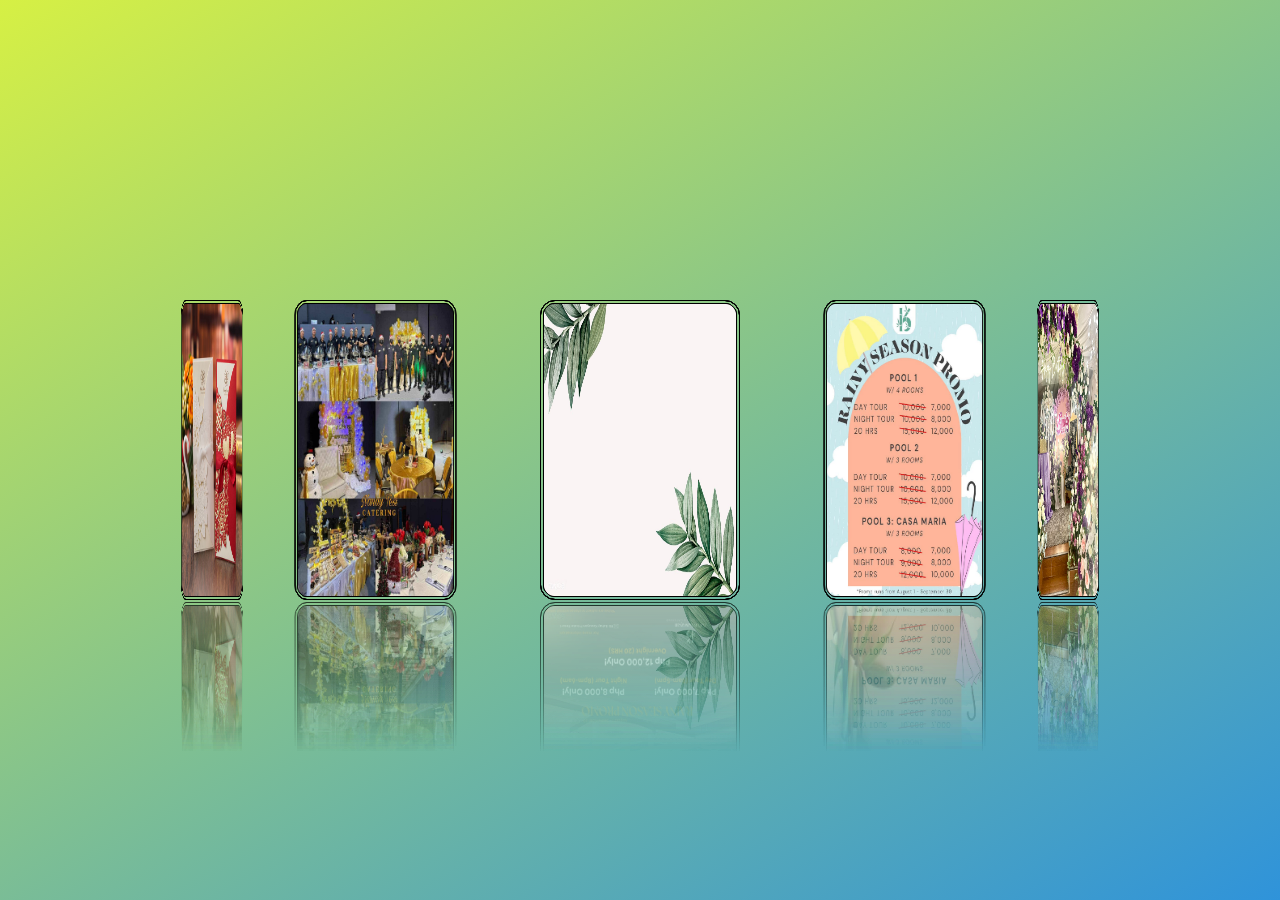
<file: WEBSITE PROJECT/about.html>
<!DOCTYPE html>
<html lang="en">
<head>
    <meta charset="UTF-8">
    <meta name="viewport" content="width=device-width, initial-scale=1.0">
    <title>Document</title>
    <style>
        
*{
    padding: 0;
    margin: 0;
    box-sizing: border-box;
}

body{
    display: flex;
    justify-content: center;
    align-items: center;
    min-height: 100vh;
    background: linear-gradient(150deg,rgb(214, 240, 68), rgb(47, 147, 218));
}

.box {
    position: relative;
    width: 200px;
    height: 300px;
    transform-style: preserve-3d;
    animation: animate 20s linear infinite;

}

.box:hover{
    animation-play-state: paused;
}


@keyframes animate {
    0%{
        transform: perspective(1000px) rotateY(0deg);
    }
    100%{
        transform: perspective(1000px) rotateY(360deg);
    }
}

.box span{
    position: absolute;
    top: 0;
    left: 0;
    width: 100%;
    height: 100%;
    transform-origin: center;
    transform-style: preserve-3d;
    transform: rotateY(calc(var(--i) * 36deg)) translateZ(450px);
    -webkit-box-reflect: below 2px linear-gradient(transparent, transparent, rgba(4, 4, 4, 0.267));
}



.box span img{
    position: absolute;
    top: 0;
    left: 0;
    width: 100%;
    height: 100%;
    transition: 0.5s;
    border-radius: 15px;
    border: 4px double rgb(0, 0, 0);
}

img:hover{
    transform: translateY(-2px);
    
}
    </style>
</head>
<body>
    <div class="box">

        <span style="--i:1"><img src="img/img.3jpg.jpg"></span>
        <span style="--i:2"><img src="img/b1.jpg"></span>
        <span style="--i:3"><img src="img/b2.jpg"></span>
        <span style="--i:4"><img src="img/bambo.jpg"></span>
        <span style="--i:5"><img src="img/img2.jpg"></span>
        <span style="--i:6"><img src="img/resort.jpg"></span>
        <span style="--i:7"><img src="img/ring.jpg"></span>
        <span style="--i:8"><img src="img/invtcard.jpg"></span>
        <span style="--i:9"><img src="img/caatering2.jpg"></span>
        <span style="--i:10"><img src="img/dahon.jpg"></span>
        <span style="--i:1"><img src="img/img.3jpg.jpg"></span>
        <span style="--i:2"><img src="img/b1.jpg"></span>
        <span style="--i:3"><img src="img/b2.jpg"></span>
        <span style="--i:4"><img src="img/bambo.jpg"></span>
        <span style="--i:5"><img src="img/img2.jpg"></span>
        <span style="--i:6"><img src="img/resort.jpg"></span>
        <span style="--i:7"><img src="img/ring.jpg"></span>
        <span style="--i:8"><img src="img/invtcard.jpg"></span>
        <span style="--i:9"><img src="img/caatering2.jpg"></span>
        <span style="--i:10"><img src="img/dahon.jpg"></span>


    


    </div>
</body>
</html>
</file>
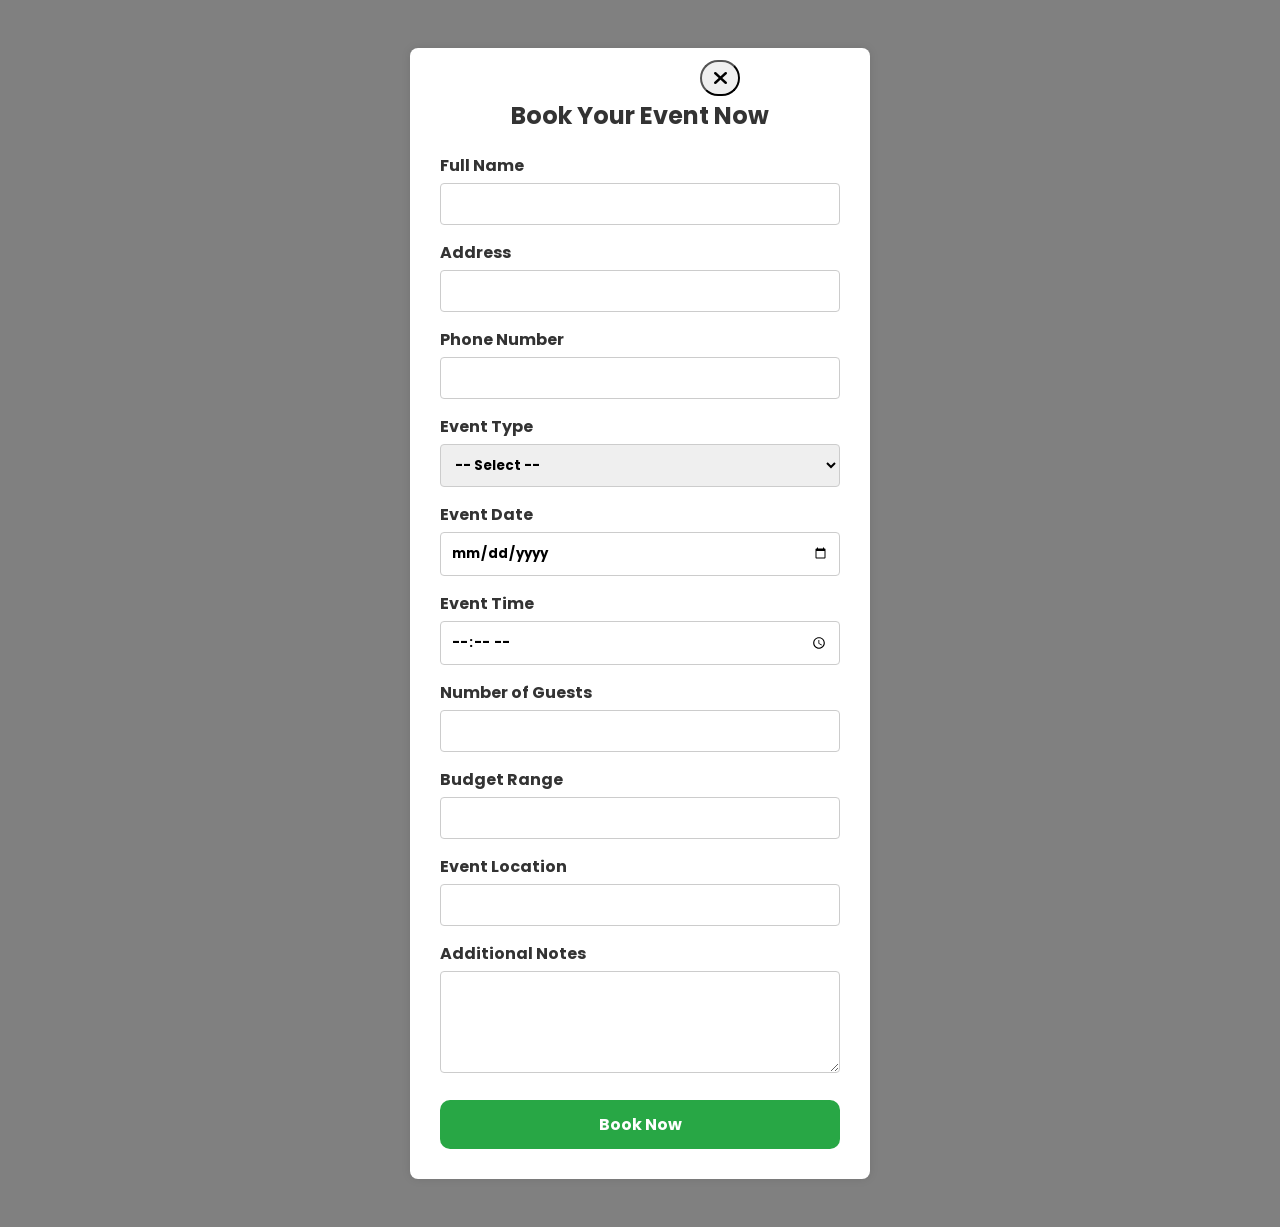
<file: WEBSITE PROJECT/book.html>
<!DOCTYPE html>
<html lang="en">
<head>
<meta charset="UTF-8" />
<meta name="viewport" content="width=device-width, initial-scale=1.0" />
<link rel="stylesheet" href="book.css">
<link rel="stylesheet" href="https://cdnjs.cloudflare.com/ajax/libs/font-awesome/6.7.2/css/all.min.css">
<title>Book Now - Event Management</title>

</head>
<body>

    <div class="form-container">
        <form action="QuestionsBook.html">
        <button class="btn"><i class="fa-solid fa-xmark"></i></button>
    </form>
                <h2>Book Your Event Now</h2>

            <label for="name">Full Name</label>
            <input type="text" id="name" name="name" required>

            <label for="email">Address</label>
            <input type="email" id="email" name="email" required>

            <label for="phone">Phone Number</label>
            <input type="tel" id="phone" name="phone" required>

            <label for="eventType">Event Type</label>
            <select id="eventType" name="eventType" required>
        <option value="">-- Select --</option>
        <option value="wedding">Wedding</option>
        <option value="corporate">Corporate Event</option>
        <option value="birthday">Birthday Party</option>
        <option value="concert">Catering</option>
        <option value="other">Other</option>
        </select>

        <label for="date">Event Date</label>
        <input type="date" id="date" name="date" required>

        <label for="time">Event Time</label>
        <input type="time" id="time" name="time" required>

        <label for="guests">Number of Guests</label>
        <input type="number" id="guests" name="guests" min="1" required>

        <label for="range">Budget Range</label>
        <input type="nunber" id="budget range" name="budget range" required>

        <label for="location">Event Location</label>
        <input type="text" id="location" name="location" required>

        <label for="notes">Additional Notes</label>
        <textarea id="notes" name="notes" rows="4"></textarea>
        <form action="Message.html">
        <button type="submit" class="submit-btn" id="">Book Now</button>
    </form>
</div>
</body>
</html>
</file>
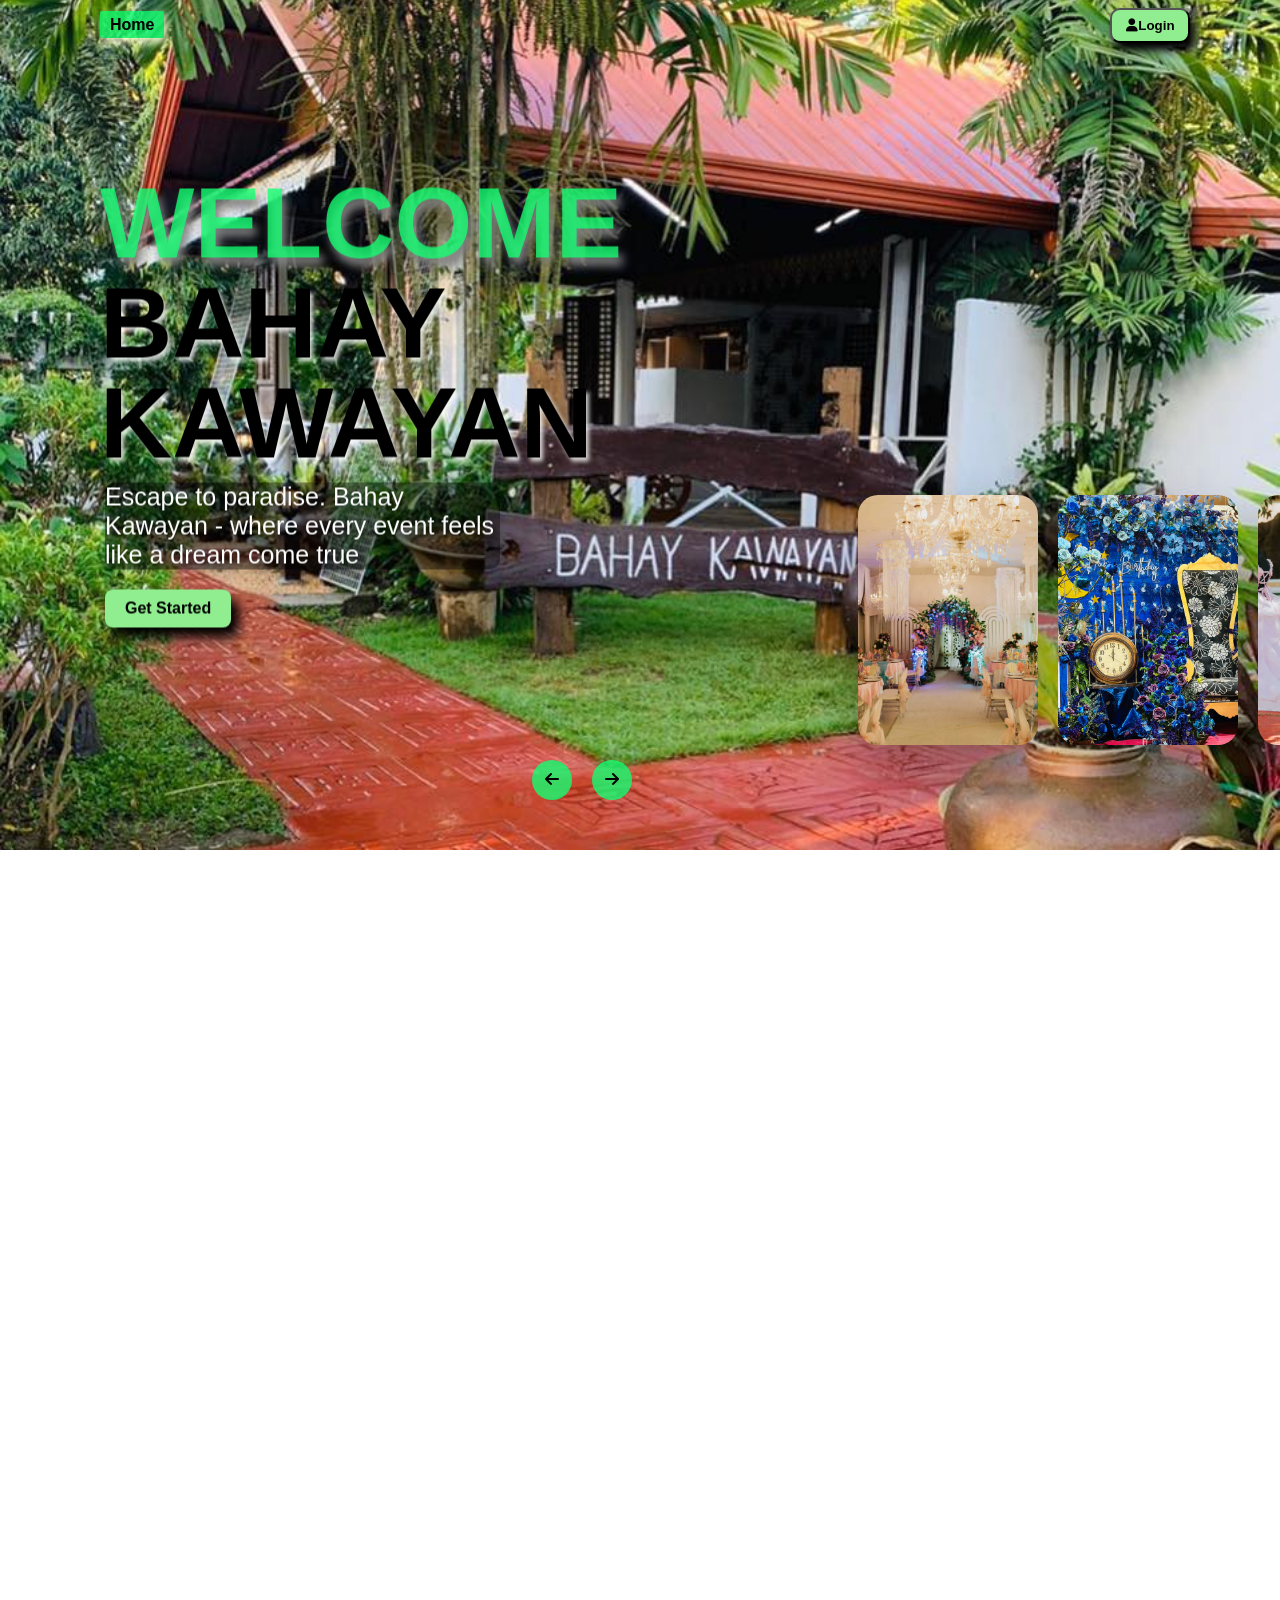
<file: WEBSITE PROJECT/home.html>
<!DOCTYPE html>
<html lang="en">
<head>
    <meta charset="UTF-8">
    <meta name="viewport" content="width=device-width, initial-scale=1.0">
    <title>Event Management Website</title>
    <link rel="stylesheet" href="https://cdnjs.cloudflare.com/ajax/libs/font-awesome/6.7.2/css/all.min.css" integrity="sha512-Evv84Mr4kqVGRNSgIGL/F/aIDqQb7xQ2vcrdIwxfjThSH8CSR7PBEakCr51Ck+w+/U6swU2Im1vVX0SVk9ABhg==" crossorigin="anonymous" referrerpolicy="no-referrer" />
    <link rel="stylesheet" href="home.css">
</head>
<body>  
    <header>
        <nav>
            <a href="" class="active">Home</a>
        </nav>
        <form action="Login.html"><button class="login"><i class="fa-solid fa-user"></i>Login</button></form>
    </header>
    <div class="carousel">
        <div class="list">
            <div class="item" style="background-image: url(img/Screenshot\ 2025-03-05\ 174347.png);">
                <div class="content">
                    <div class="title">FACEBOOK</div>
                    <div class="name">PAGE</div>
                    <div class="des">Bahay Kawayan Facebook Page</div>
                    <div class="btn">
                        <form action="Login.html">
                        <button>Get Started</button>
                    </form>
                    
                    </div>
                </div>
            </div>
            <div class="item" style="background-image: url(img/bhy.jpg);">
                
                <div class="content">
                    <div class="title">WELCOME</div>
                    <div class="name">BAHAY KAWAYAN</div>
                    <div class="des">Escape to paradise. Bahay Kawayan - where every event feels like a dream come true</div>
                    <div class="btn">
                        <form action="Login.html">
                        <button>Get Started</button>
                    </form>
                    </div>
                </div>
            </div>
            <div class="item" style="background-image: url(img/debut3.jpg);">
                <div class="content">
                    <div class="title">DEBUT</div>
                    <div class="name">EVENT</div>
                    <div class="des"> A sophisticated debut event celebrating a new chapter, filled with heartfelt moments and unforgettable memories.</div>
                    <div class="btn">
                        <form action="Login.html">
                        <button>Get Started</button>
                    </form>
                    </div>
                </div>
            </div>
            <div class="item" style="background-image: url(img/bday2.jpg);">
                
                <div class="content">
                    <div class="title">DEBUT</div>
                    <div class="name">EVENT</div>
                    <div class="des">A dazzling debut party to mark a special milestone, combining elegance, fun, and excitement.</div>
                    <div class="btn">
                        <form action="Login.html">
                        <button>Get Started</button>
                    </form>
                    </div>
                </div>
            </div>
            <div class="item" style="background-image: url(img/debut2.jpg);">
                
                <div class="content">
                    <div class="title">DEBUT</div>
                    <div class="name">EVENT</div>
                    <div class="des">A joyful debut event highlighting grace and beauty, offering guests a night to remember.</div>
                    <div class="btn">
                        <form action="Login.html">
                        <button>Get Started</button>
                    </form>
                    </div>
                </div>
            </div>
            <div class="item" style="background-image: url(img/wedding\,jpg.jpg);">
                
                <div class="content">
                    <div class="title">WEDDING</div>
                    <div class="name">EVENT</div>
                    <div class="des"> A beautiful wedding celebration, bringing together family and friends to honor the couple’s love and new beginning.</div>
                    <div class="btn">
                        <form action="Login.html">
                        <button>Get Started</button>
                    </form>
                    </div>
                </div>
            </div>
            <div class="item" style="background-image: url(img/w2\,jpg.jpg);">
                
                <div class="content">
                    <div class="title">WEDDING</div>
                    <div class="name">EVENT</div>
                    <div class="des">A heartfelt wedding ceremony, filled with love, joy, and unforgettable moments as two hearts become one.</div>
                    <div class="btn">
                        <form action="Login.html">
                        <button>Get Started</button>
                    </form>
                    </div>
                </div>
            </div>
            <div class="item" style="background-image: url(img/bday3.jpg);">
                
                <div class="content">
                    <div class="title">WEDDING</div>
                    <div class="name">EVENT</div>
                    <div class="des">A sophisticated wedding event, where timeless traditions meet modern elegance, creating a magical day for all.</div>
                    <div class="btn">
                        <form action="Login.html">
                        <button>Get Started</button>
                    </form>
                    </div>
                </div>
            </div>
            <div class="item" style="background-image: url(img/house.jpg);">
                
                <div class="content">
                    <div class="title">STAYCATION</div>
                    <div class="name">OUTSIDE</div>
                    <div class="des">A peaceful staycation getaway surrounded by nature, offering the perfect blend of relaxation and adventure.</div>
                    <div class="btn">
                        <form action="Login.html">
                        <button>Get Started</button>
                    </form>
                    </div>
                </div>
            </div>
            <div class="item" style="background-image: url(img/room.jpg);">
                <div class="content">
                    <div class="title">ROOM</div>
                    <div class="name">INSIDE</div>
                    <div class="des">A stylish and comfortable room designed for ultimate relaxation, with modern amenities and a serene atmosphere.</div>
                    <div class="btn">
                        <form action="Login.html">
                        <button>Get Started</button>
                    </form>
                    </div>
                </div>
            </div>
            <div class="item" style="background-image: url(img/pool1.jpg);">
                <div class="content">
                    <div class="title">POOL</div>
                    <div class="name">DESIGN</div>
                    <div class="des">A sparkling pool surrounded by lush greenery, ideal for a refreshing dip or relaxing poolside.</div>
                    <div class="btn">
                        <form action="Login.html">
                        <button>Get Started</button>
                    </form>
                    </div>
                    
                </div>
            </div>
            <div class="item" style="background-image: url(img/pool3.jpg);">
                <div class="content">
                    <div class="title">POOL</div>
                    <div class="name">DESIGN</div>
                    <div class="des">An inviting pool that offers a serene escape, perfect for swimming or lounging in the sun.
                    </div>
                    <div class="btn">
                        <form action="Login.html">
                        <button>Get Started</button>
                    </form>
                    </div>
                    
                </div>
            </div>
        </div>
        <div class="arrows">
            <div class="left"><button class="prev"><i class="fa-solid fa-arrow-left"></i></button></div> 
            <div class="right"><button class="next"><i class="fa-solid fa-arrow-right"></i></button></div>
        </div>
        <div class="timeRunning"></div>
    </div>
</div>
    </div>
    
    <script src="home.js"></script> 
</body>
</html>
</file>
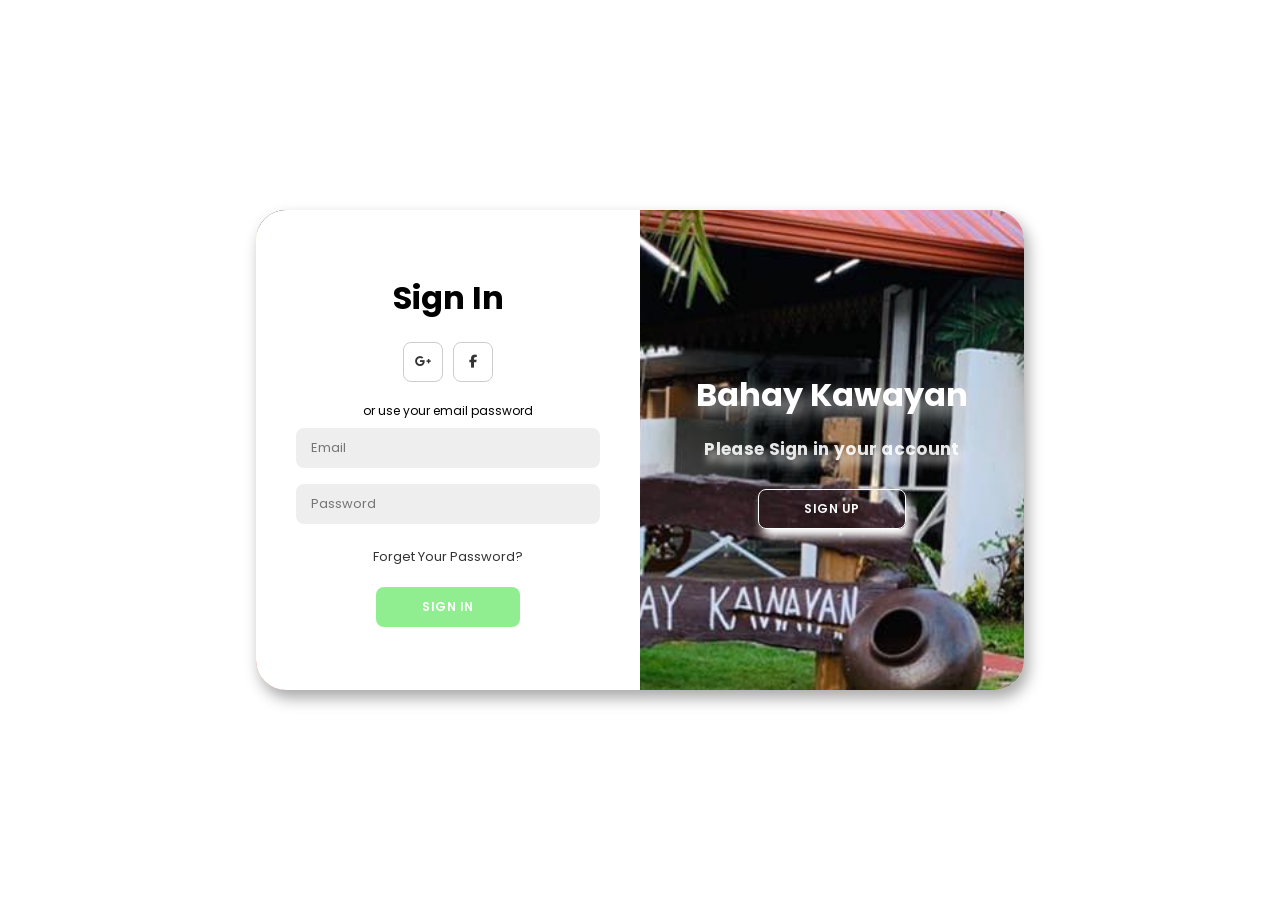
<file: WEBSITE PROJECT/Login.html>
<!DOCTYPE html>
<html lang="en">

<head>
    <meta charset="UTF-8">
    <meta name="viewport" content="width=device-width, initial-scale=1.0">
    <link rel="stylesheet" href="https://cdnjs.cloudflare.com/ajax/libs/font-awesome/6.4.2/css/all.min.css">
    <link rel="stylesheet" href="Login.css">
    <title></title>
</head>

<body>
    <div class="container" id="container">
        <div class="form-container sign-up">
            <form>
                <h1>Create Account</h1>
                <div class="social-icons">
                    <a href="#" class="icon"><i class="fa-brands fa-google-plus-g"></i></a>
                    <a href="#" class="icon"><i class="fa-brands fa-facebook-f"></i></a>    
                </div>
                <span>or use your email for registeration</span>
                <i class="fa-solid fa-user"></i><input type="text" placeholder="Name" required>
                <i class="fa-solid fa-envelope"></i><input type="email" placeholder="Email" required>
                <i class="fa-solid fa-lock"></i><input type="password" placeholder="Password" required>
                <button> <a href="Event.html"></a>Sign Up</button>
            </form>
        </div>
        <div class="form-container sign-in">
            <form action="Event.html">
                <h1>Sign In</h1>
                <div class="social-icons">
                    <a href="#" class="icon"><i class="fa-brands fa-google-plus-g"></i></a>
                    <a href="#" class="icon"><i class="fa-brands fa-facebook-f"></i></a>
                </div>
                <span>or use your email password</span>
                <input type="email" placeholder="Email" required>
                <input type="password" placeholder="Password" required>
                <a href="#">Forget Your Password?</a> 
                <button>Sign In</button>
            </form>
        </div>
        <div class="toggle-container">
            <div class="toggle">
                <div class="toggle-panel toggle-left">
                    <h1>Bahay Kawayan</h1>
                    <p>Enter your personal details to use all of site features</p>
                    <button class="hidden" id="login">Sign In</button>
                </div>
                <div class="toggle-panel toggle-right">
                    <h1>Bahay Kawayan</h1>
                    <p>Please Sign in your account</p>
                    <button class="hidden" id="register">Sign Up</button>
                </div>
            </div>
        </div>
    </div>
    <script src="script.js"></script>
</body>

</html>
</file>
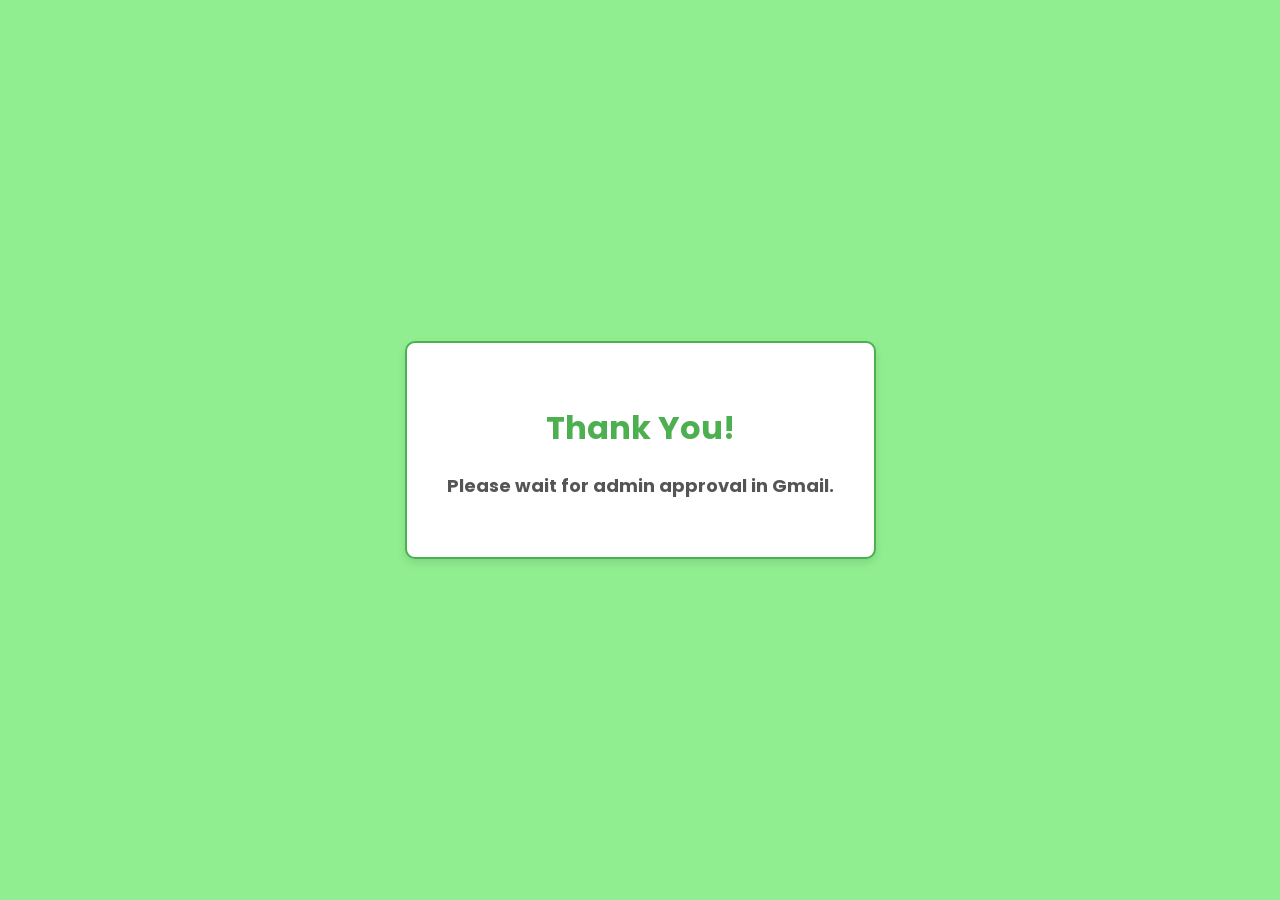
<file: WEBSITE PROJECT/Message.html>
<!DOCTYPE html>
<html lang="en">
<head>
  <meta charset="UTF-8">
  <title>Thank You</title>
  <style>
    @import url('https://fonts.googleapis.com/css2?family=Poppins:ital,wght@0,100;0,200;0,300;0,400;0,500;0,600;0,700;0,800;0,900;1,100;1,200;1,300;1,400;1,500;1,600;1,700;1,800;1,900&family=Roboto:ital,wght@0,100..900;1,100..900&display=swap'); 
    *{
    font-family: "Poppins", sans-serif;
    font-weight: bold;
    font-style: normal;
    color: black;
    

}
    body {
      font-family: Arial, sans-serif;
      background-color: lightgreen;
      margin: 0;
      padding: 0;
      display: flex;
      justify-content: center;
      align-items: center;
      height: 100vh;
    }

    .thank-you-container {
      background-color: #ffffff;
      border: 2px solid #4CAF50;
      border-radius: 10px;
      padding: 40px;
      text-align: center;
      box-shadow: 0 4px 8px rgba(0, 0, 0, 0.1);
    }

    .thank-you-container h1 {
      color: #4CAF50;
      margin-bottom: 20px;
      
    }

    .thank-you-container p {
      color: #555555;
      font-size: 18px;
    }
  </style>
</head>
<body>
  <div class="thank-you-container">
    <h1>Thank You!</h1>
    <p>Please wait for admin approval in Gmail.</p>
  </div>
</body>
</html>
</file>
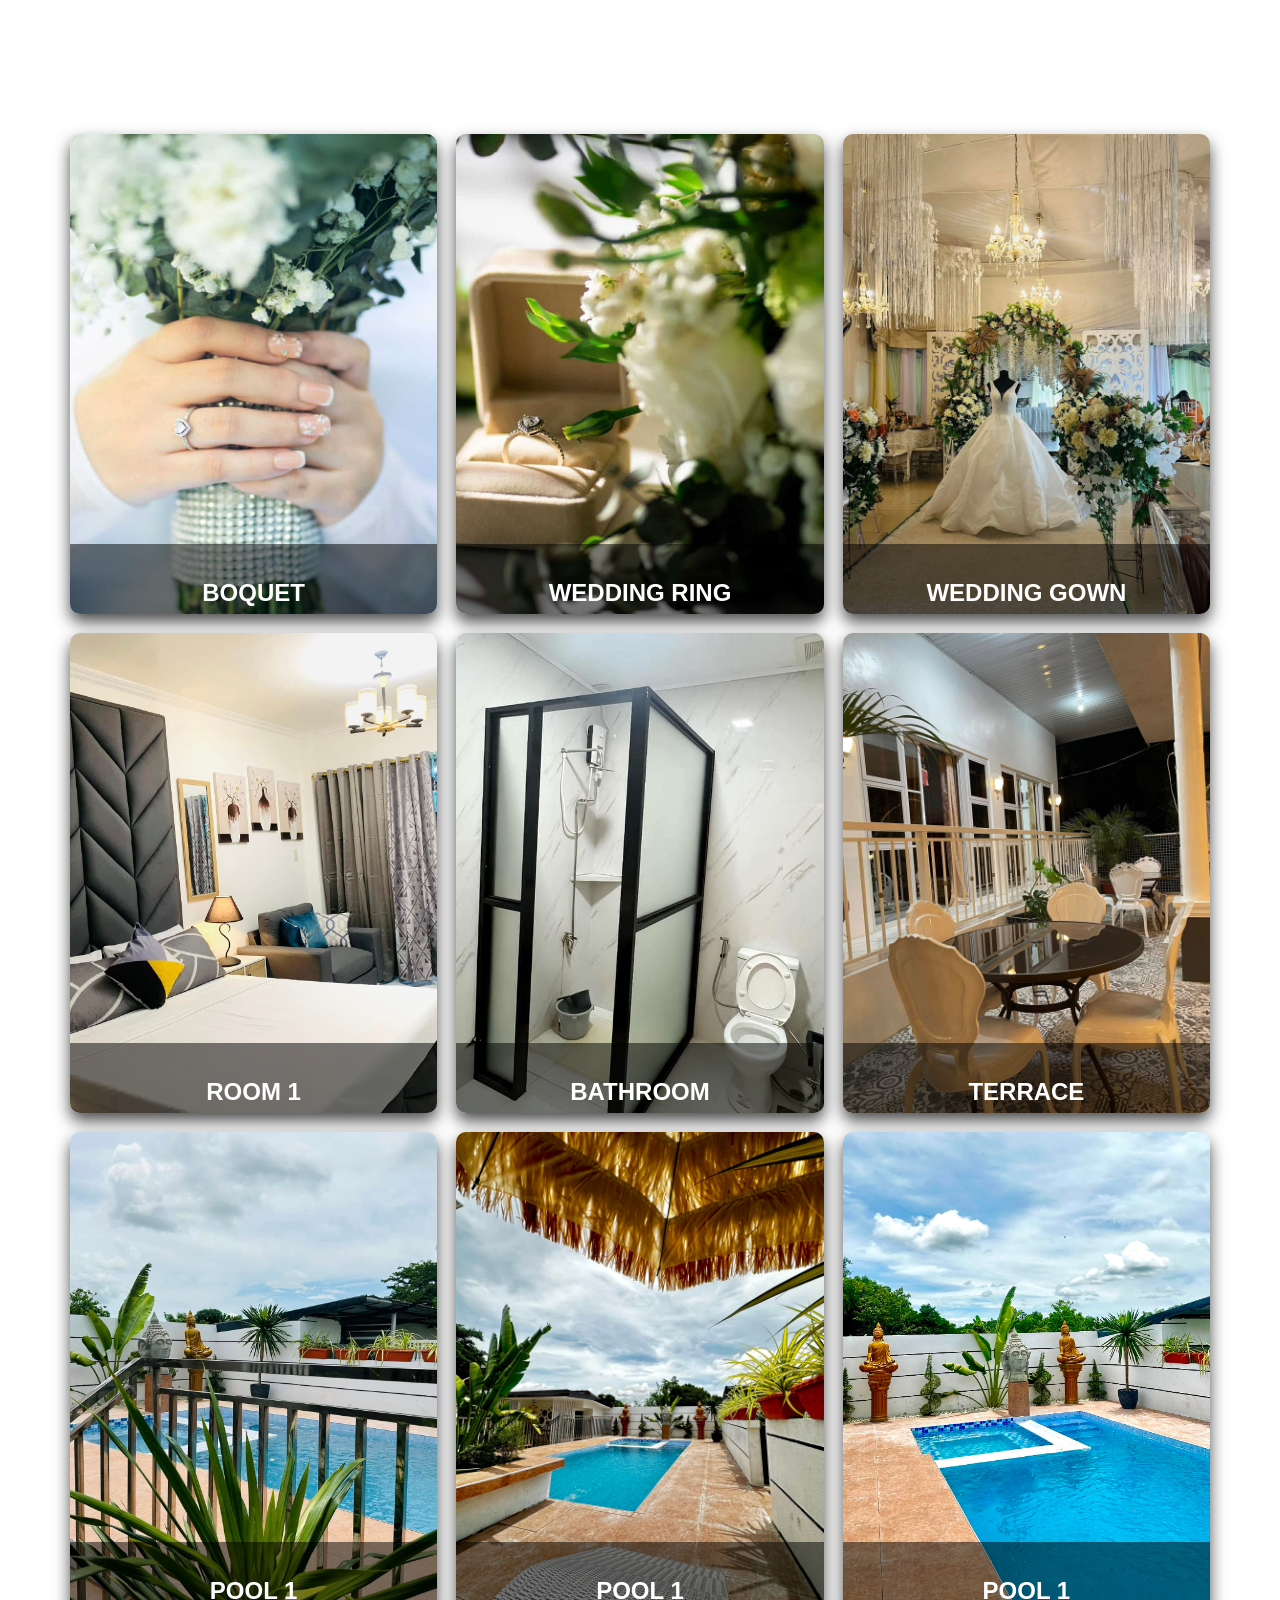
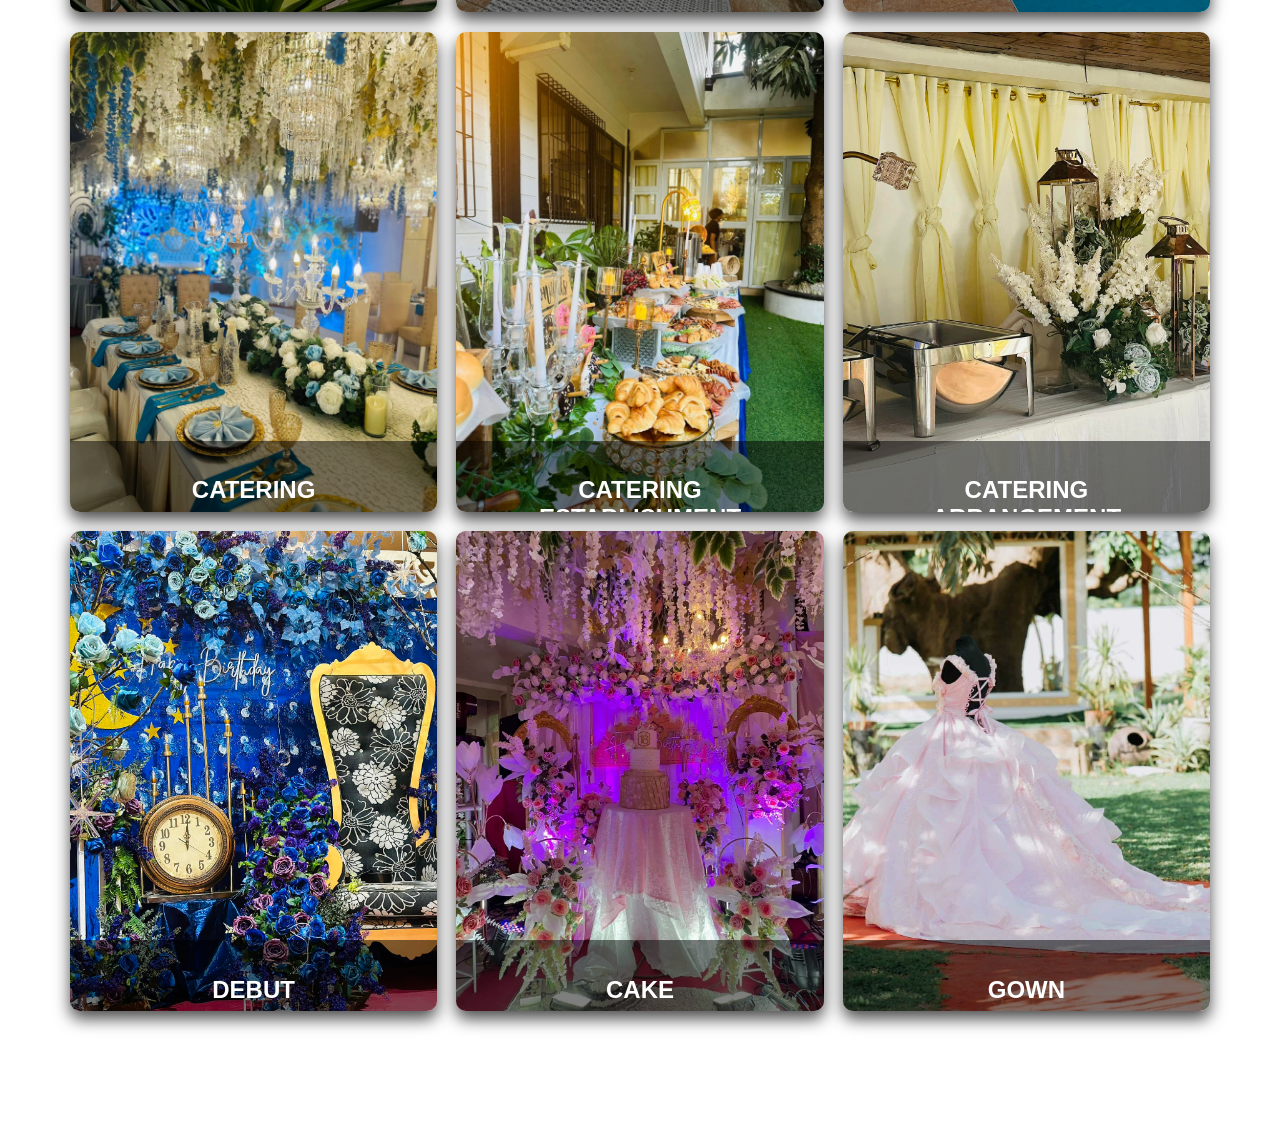
<file: WEBSITE PROJECT/offers.html>
<!DOCTYPE html>
<html lang="en">
<head>
    <meta charset="UTF-8">
    <meta name="viewport" content="width=device-width, initial-scale=1.0">
    <link rel="stylesheet" href="https://cdnjs.cloudflare.com/ajax/libs/font-awesome/6.7.2/css/all.min.css" integrity="sha512-Evv84Mr4kqVGRNSgIGL/F/aIDqQb7xQ2vcrdIwxfjThSH8CSR7PBEakCr51Ck+w+/U6swU2Im1vVX0SVk9ABhg==" crossorigin="anonymous" referrerpolicy="no-referrer" />
    <link rel="stylesheet" href="offers.css">
    <title>Offers</title>
</head>
<body>
    <section class="offer" id="offer">
    <div class="container">
        <div class="card-grid">
            <div class="card">
                <div class="img-box">
                    <img src="img/wedding1.jpg" alt="">
                </div>
                <div class="card-content">
                <h2 class="card-header">BOQUET</h2>
                <p class="card-text">The calla lilies represent beauty, the white roses express pure love</p>
            </div>
            </div>
            <div class="card">
                <div class="img-box">
                    <img src="img/ring.jpg" alt="">
                </div>
                <div class="card-content">
                <h2 class="card-header">WEDDING RING</h2>
                <p class="card-text"> that symbolizes a couple's commitment to each other.</p>
            </div>
            </div>
            <div class="card">
                <div class="img-box">
                    <img src="img/offersgown.jpeg" alt="">
                </div>
                <div class="card-content">
                <h2 class="card-header">WEDDING GOWN</h2>
                <p class="card-text">The style of a wedding gown can depend on the bride's body type, the wedding's culture and religion, and the bride's personal taste</p>
            </div>
            </div>
            
            <h1 class="head">
                
            </h1>
            <div class="card">
                <div class="img-box">
                    <img src="img/room1.jpg" alt="">
                </div>
                <div class="card-content">
                <h2 class="card-header">ROOM 1</h2>
                <p class="card-text"> A private space where people can relax and unwind</p>
            </div>
            </div>
            <div class="card">
                <div class="img-box">
                    <img src="img/cr1.jpg" alt="">
                </div>
                <div class="card-content">
                <h2 class="card-header">BATHROOM</h2>
                <p class="card-text"> room typically equipped for personal hygiene, containing fixtures like a sink, toilet, and either a bathtub or shower, often used as a space for washing, toileting, or bathing</p>
            </div>
            </div>
            <div class="card">
                <div class="img-box">
                    <img src="img/outsideroom.jpg" alt="">
                </div>
                <div class="card-content">
                <h2 class="card-header">TERRACE</h2>
                <p class="card-text">outdoor space that is situated on the roof of a building</p>
            </div>
            </div>
            <div class="card">
                <div class="img-box">
                    <img src="img/pool3.jpg" alt="">
                </div>
                <div class="card-content">
                <h2 class="card-header">POOL 1</h2>
                <p class="card-text">Offering a place to unwind and enjoy the wate</p>
            </div>
            </div>
            <div class="card">
                <div class="img-box">
                    <img src="img/pool1.jpg" alt="">
                </div>
                <div class="card-content">
                <h2 class="card-header">POOL 1</h2>
                <p class="card-text">Pools designed for relaxation and spa experiences</p>
            </div>
            </div>
            <div class="card">
                <div class="img-box">
                    <img src="img/pool2.jpg" alt="">
                </div>
                <div class="card-content">
                <h2 class="card-header">POOL 1</h2>
                <p class="card-text">Public pools available for community use</p>
            </div>
            </div>
            <div class="card">
                <div class="img-box">
                    <img src="img/cater1.jpg" alt="">
                </div>
                <div class="card-content">
                <h2 class="card-header">CATERING</h2>
                <p class="card-text">the process or business of preparing food and providing food services for clients</p>
            </div>
            </div>
            <div class="card">
                <div class="img-box">
                    <img src="img/cater2.jpg" alt="">
                </div>
                <div class="card-content">
                <h2 class="card-header">CATERING ESTABLISHMENT </h2>
                <p class="card-text">places that prepare food for consumption by clients, and can include events, and other venues. </p>
            </div>
            </div>
            <div class="card">
                <div class="img-box">
                    <img src="img/cater3.jpg" alt="">
                </div>
                <div class="card-content">
                <h2 class="card-header">CATERING ARRANGEMENT</h2>
                <p class="card-text">food and beverage services to a diverse clientele in functions such as weddings, corporate events, and more.</p>
            </div>
            </div>
            <div class="card">
                <div class="img-box">
                    <img src="img/bday2.jpg" alt="">
                </div>
                <div class="card-content">
                <h2 class="card-header">DEBUT</h2>
                <p class="card-text">for a young woman's who want celebrate 18th birthday celebration can include dresses, themes, and dances</p>
            </div>
            </div>
            <div class="card">
                <div class="img-box">
                    <img src="img/cake.jpg" alt="">
                </div>
                <div class="card-content">
                <h2 class="card-header">CAKE</h2>
                <p class="card-text">The cake is a triumph of sugar and flour, towering with buttercream and strawberries to bring it that celebratory colour and freshness</p>
            </div>
            </div><div class="card">
                <div class="img-box">
                    <img src="img/dressdebut.jpg" alt="">
                </div>
                <div class="card-content">
                <h2 class="card-header">GOWN</h2>
                <p class="card-text">a classic look of a form fitted corset bodice with a full skirt consisting of layers and layers of tulle.</p>
            </div>
            </div>
        </div>
    </div>
</div>



</body>
</html>
</file>
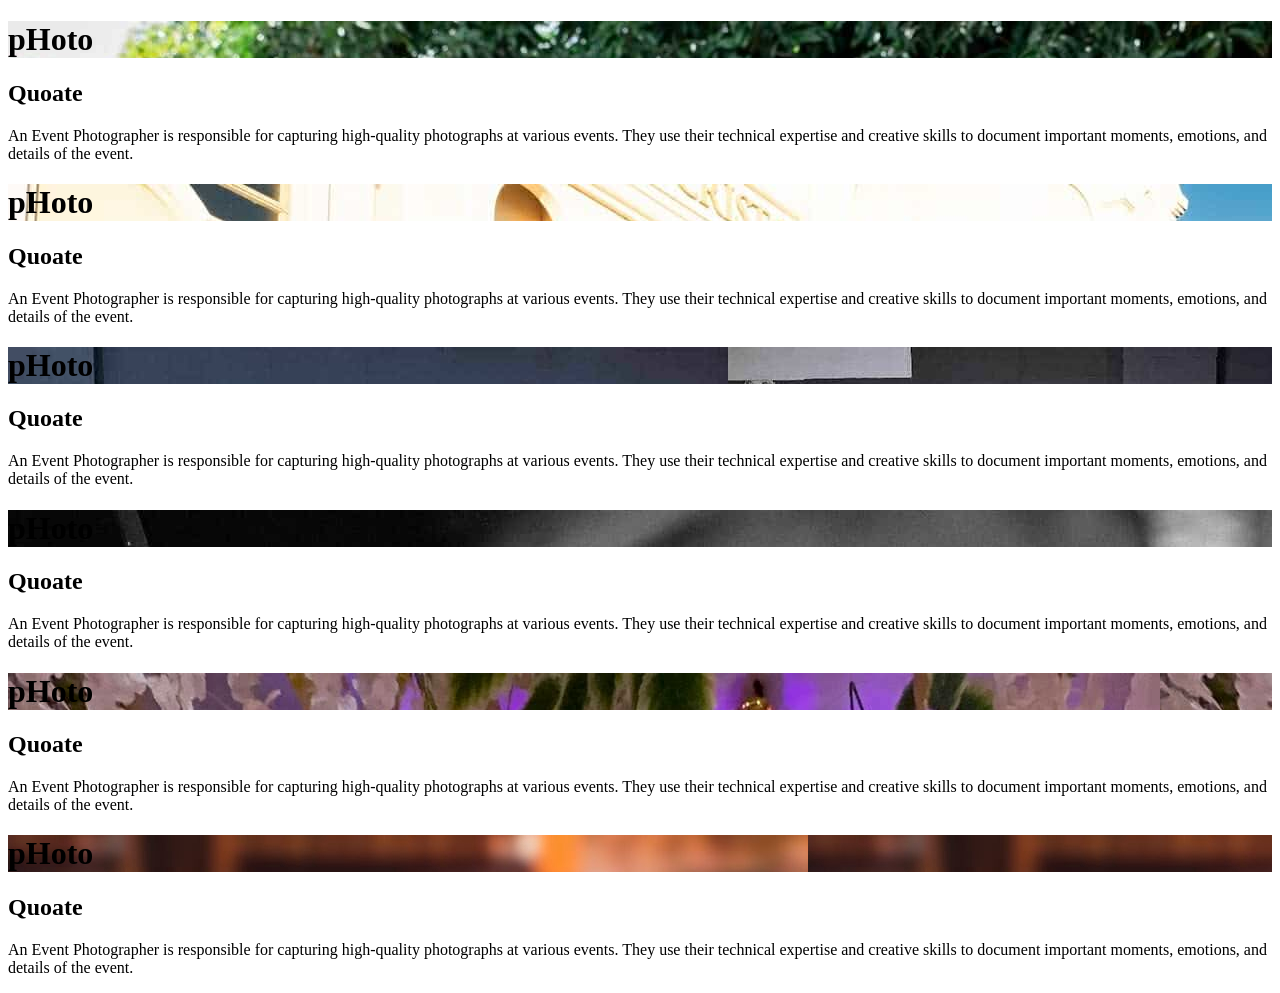
<file: WEBSITE PROJECT/Projectdef.html>
<!DOCTYPE html>
<html lang="en">
<head>
    <meta charset="UTF-8">
    <meta name="viewport" content="width=device-width, initial-scale=1.0">
    <title>Document</title>
</head>
<body>
    <div class="flip">
        <div class="front" style="background-image: url(img/photo.jpg);">
            <h1 class="text-shadow">pHoto</h1>
        </div>
        <div class="back">
            <h2>Quoate</h2>
            <p>An Event Photographer is responsible for capturing high-quality photographs at various 
                events. They use their technical expertise and  creative skills to document important 
                moments, emotions, and details of the event.</p>
        </div>
    </div>
    <div class="flip">
        <div class="front" style="background-image: url(img/wdoffer1.jpg);">
            <h1 class="text-shadow">pHoto</h1>
        </div>
        <div class="back">
            <h2>Quoate</h2>
            <p>An Event Photographer is responsible for capturing high-quality photographs at various 
                events. They use their technical expertise and  creative skills to document important 
                moments, emotions, and details of the event.</p>
        </div>
    </div>
    <div class="flip">
        <div class="front" style="background-image: url(img/caatering2.jpg);">
            <h1 class="text-shadow">pHoto</h1>
        </div>
        <div class="back">
            <h2>Quoate</h2>
            <p>An Event Photographer is responsible for capturing high-quality photographs at various 
                events. They use their technical expertise and  creative skills to document important 
                moments, emotions, and details of the event.</p>
        </div>
    </div>
    <div class="flip">
        <div class="front" style="background-image: url(img/coor.jpg);">
            <h1 class="text-shadow">pHoto</h1>
        </div>
        <div class="back">
            <h2>Quoate</h2>
            <p>An Event Photographer is responsible for capturing high-quality photographs at various 
                events. They use their technical expertise and  creative skills to document important 
                moments, emotions, and details of the event.</p>
        </div>
    </div>
    <div class="flip">
        <div class="front" style="background-image: url(img/cake.jpg);">
            <h1 class="text-shadow">pHoto</h1>
        </div>
        <div class="back">
            <h2>Quoate</h2>
            <p>An Event Photographer is responsible for capturing high-quality photographs at various 
                events. They use their technical expertise and  creative skills to document important 
                moments, emotions, and details of the event.</p>
        </div>
    </div>
    <div class="flip">
        <div class="front" style="background-image: url(img/invtcard.jpg);">
            <h1 class="text-shadow">pHoto</h1>
        </div>
        <div class="back">
            <h2>Quoate</h2>
            <p>An Event Photographer is responsible for capturing high-quality photographs at various 
                events. They use their technical expertise and  creative skills to document important 
                moments, emotions, and details of the event.</p>
        </div>
    </div>
    
</body>
</html>
</file>
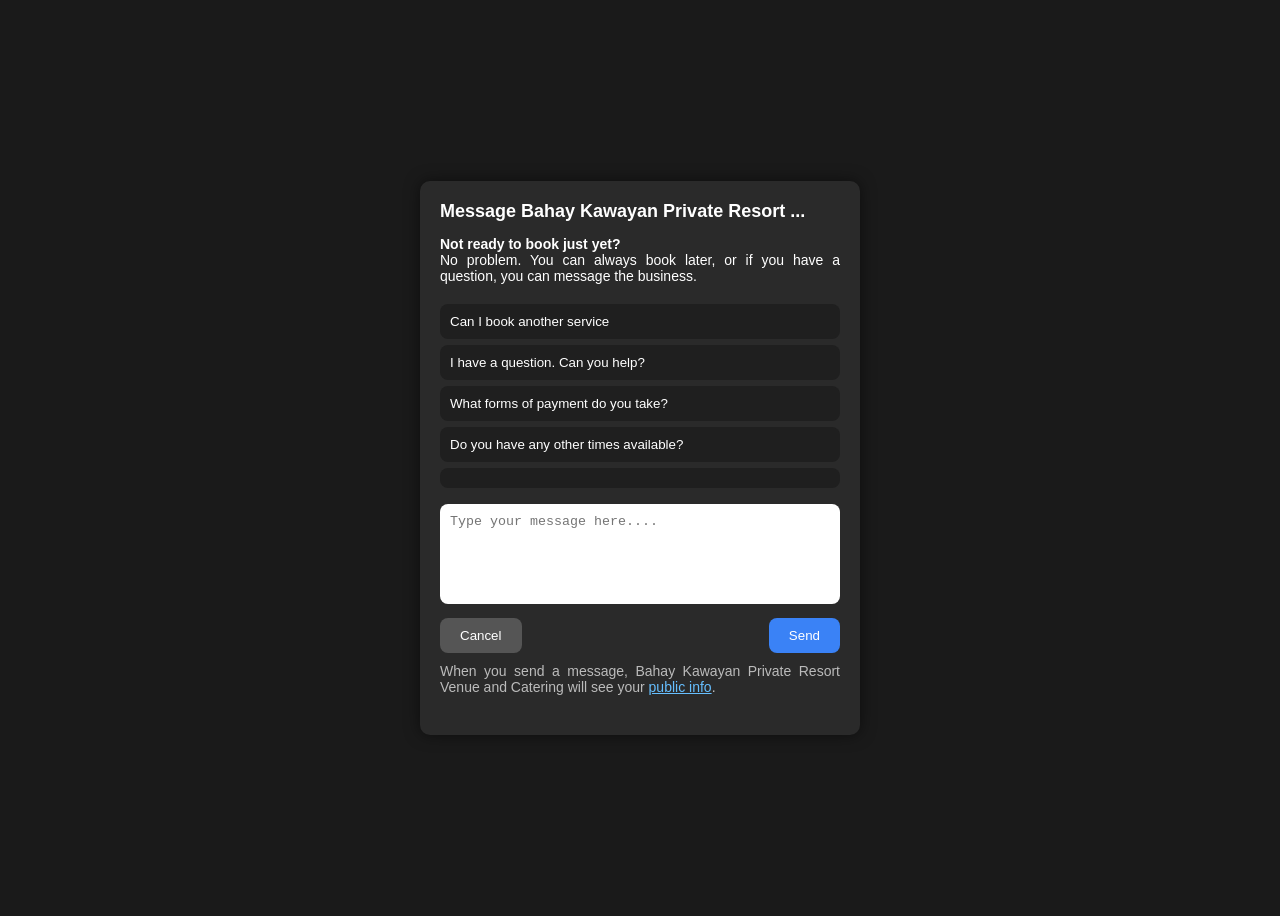
<file: WEBSITE PROJECT/QuestionsBook.html>
<!DOCTYPE html>
<html lang="en">
<head>
<meta charset="UTF-8" />
<meta name="viewport" content="width=device-width, initial-scale=1.0"/>
<title>Message Bahay Kawayan</title>
<style>
    body {
    font-family: Arial, sans-serif;
    background-color: #1a1a1a;
    color: #fff;
    display: flex;
    justify-content: center;
    align-items: center;
    height: 100vh;
    }

    .chat-box {
    background-color: #2a2a2a;
    padding: 20px;
    border-radius: 10px;
    width: 400px;
    box-shadow: 0 0 15px rgba(0,0,0,0.5);
    }

    .chat-box h2 {
    margin: 0;
    font-size: 18px;
    }

    .chat-box p {
    font-size: 14px;
    margin-bottom: 20px;
    text-align: justify;
    }

    .chat-option {
    display: block;
    width: 100%;
    background-color: #1f1f1f;
    color: #fff;
    border: none;
    border-radius: 8px;
    padding: 10px;
    margin: 6px 0;
    text-align: left;
    cursor: pointer;
    transition: background-color 0.2s ease;
    }

    .chat-option:hover {
    background-color: #333;
    }

    textarea {
    width: 95%;
    padding: 10px;
    border-radius: 8px;
    border: none;
    resize: none;
    height: 80px;
    margin-top: 10px;
    }

    .chat-footer {
    display: flex;
    justify-content: space-between;
    margin-top: 10px;
    }

    .chat-footer button {
    padding: 10px 20px;
    border: none;
    border-radius: 8px;
    cursor: pointer;
    }

    .send-btn {
    background-color: #3a82f6;
    color: #fff;
    }

    .cancel-btn {
    background-color: #555;
    color: #fff;
    }

    .info {
    font-size: 12px;
    color: #bbb;
    margin-top: 10px;
    }

    .info a {
    color: #66bfff;
    }
</style>
</head>
<body>


<div class="chat-box">
    <h2>Message Bahay Kawayan Private Resort ...</h2>
    <p><strong>Not ready to book just yet?</strong><br>
    No problem. You can always book later, or if you have a question, you can message the business.</p>

    <button class="chat-option">Can I book another service</button>
    <button class="chat-option">I have a question. Can you help?</button>
    <button class="chat-option">What forms of payment do you take?</button>
    <button class="chat-option">Do you have any other times available?</button>
    <button class="chat-option">
        
    </button>

    <textarea id="userMessage" placeholder="Type your message here...."></textarea>
    <div class="chat-footer">
    <button class="cancel-btn" onclick="cancelMessage()">Cancel</button>
    <button class="send-btn" onclick="sendMessage()">Send</button>

    </div>

    <p class="info">When you send a message, Bahay Kawayan Private Resort Venue and Catering will see your <a href="#">public info</a>.</p>
</div>

<script>
    const options = document.querySelectorAll(".chat-option");
    const textarea = document.getElementById("userMessage");

    options.forEach(option => {
    option.addEventListener("click", () => {
        textarea.value = option.textContent;
    });
    });

    function sendMessage() {
    const message = textarea.value.trim();
    if (message) {
        alert("Message sent:\n" + message);
        textarea.value = "";
    } else {
        alert("Please type a message before sending.");
    }
    }

    function cancelMessage() {
    textarea.value = "";
    }
</script>

</body>
</html>
</file>
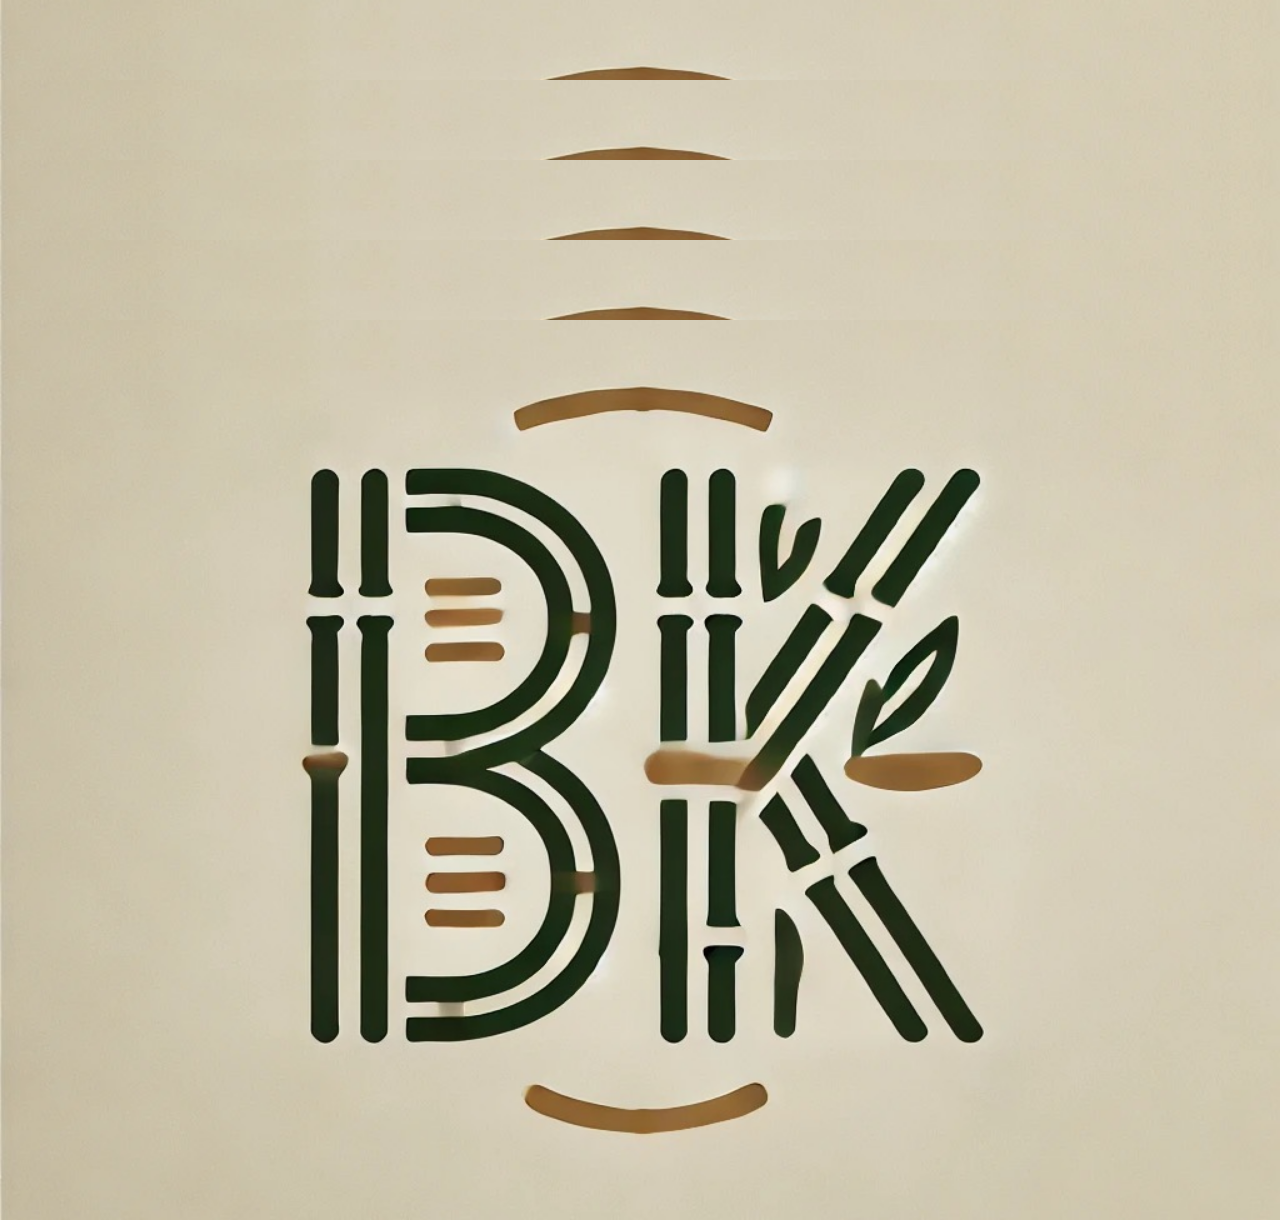
<file: WEBSITE PROJECT/service.html>
<!DOCTYPE html>
<html lang="en">
<head>
    <meta charset="UTF-8">
    <meta name="viewport" content="width=device-width, initial-scale=1.0">
    <link rel="stylesheet" href="https://cdnjs.cloudflare.com/ajax/libs/font-awesome/6.7.2/css/all.min.css" integrity="sha512-Evv84Mr4kqVGRNSgIGL/F/aIDqQb7xQ2vcrdIwxfjThSH8CSR7PBEakCr51Ck+w+/U6swU2Im1vVX0SVk9ABhg==" crossorigin="anonymous" referrerpolicy="no-referrer" />
    <link rel="stylesheet" href="service.css">
    <title>Document</title>
</head>
<body>
    <form action="home.html">
    <button class="btn-back"> <i class="fa-solid fa-arrow-left"></i>Back</button>
</form>
    <h1>SERVICE</h1>
    <div class="card">
        <div class="face front">
            <img src="img/bkbg.jpg" alt="">
            <h3>EXAMPLE</h3>
        </div>
        <div class="face back">
            <h3>EXAMPLE</h3>
            <p>Example
            </p>
            <div class="link">
                <a href="#">Details</a>
            </div>
        </div>
    </div>
    <div class="card">
        <div class="face front">
            <img src="img/bkbg.jpg" alt="">
            <h3>EXAMPLE</h3>
        </div>
        <div class="face back">
            <h3>EXAMPLE</h3>
            <p>Example
            </p>
            <div class="link">
                <a href="#">Details</a>
            </div>
        </div>
    </div>
    <div class="card">
        <div class="face front">
            <img src="img/bkbg.jpg" alt="">
            <h3>EXAMPLE</h3>
        </div>
        <div class="face back">
            <h3>EXAMPLE</h3>
            <p>Example
            </p>
            <div class="link">
                <a href="#">Details</a>
            </div>
        </div>
    </div>
    <div class="card">
        <div class="face front">
            <img src="img/bkbg.jpg" alt="">
            <h3>EXAMPLE</h3>
        </div>
        <div class="face back">
            <h3>EXAMPLE</h3>
            <p>Example
            </p>
            <div class="link">
                <a href="#">Details</a>
            </div>
        </div>
    </div>
    <div class="card">
        <div class="face front">
            <img src="img/bkbg.jpg" alt="">
            <h3>EXAMPLE</h3>
        </div>
        <div class="face back">
            <h3>EXAMPLE</h3>
            <p>Example
            </p>
            <div class="link">
                <a href="#">Details</a>
            </div>
        </div>
    </div>
    </div>

</body>
</html>
</file>
<file: WEBSITE PROJECT/book.css>
@import url('https://fonts.googleapis.com/css2?family=Poppins:ital,wght@0,100;0,200;0,300;0,400;0,500;0,600;0,700;0,800;0,900;1,100;1,200;1,300;1,400;1,500;1,600;1,700;1,800;1,900&family=Roboto:ital,wght@0,100..900;1,100..900&display=swap'); 


* {
    font-family: "Poppins", sans-serif;
    font-weight: bold;
    font-style: normal;
    color: black;
}
body {
    font-family: Arial, sans-serif;
    background: gray;
    padding: 40px;

    }

    .form-container {
    background: #fff;
    max-width: 600px;
    width: 400px;
    margin: auto;
    padding: 30px;
    box-shadow: 0 0 10px rgba(0, 0, 0, 0.1);
    border-radius: 8px;
    }

    h2 {
    text-align: center;
    color: #333;
    margin-bottom: 20px;
    padding: 0px auto;
    }

    label {
    display: block;
    margin-top: 15px;
    color: #333;
    }

    input, select, textarea {
    width: 100%;
    padding: 10px;
    margin-top: 5px;
    border: 1px solid #ccc;
    border-radius: 4px;
    box-sizing: border-box;
    }

    textarea {
    resize: vertical;
    }

    .submit-btn {
    background-color: #28a745;
    color: white;
    padding: 12px;
    margin-top: 20px;
    border: none;
    border-radius: 4px;
    cursor: pointer;
    width: 100%;
    font-size: 16px;
    border-radius: 10px;
    }

    .submit-btn:hover {
    background-color: #218838;
    }

    .btn {
        position: absolute;
        right: 540px;
        top:60px;
        border-radius: 50px;
        font-size: 20px;
        width: 40px;
        cursor: pointer;
    }

    .btn:hover {
        background: #555;
    }
    .popup-overlay {
        position: fixed;
        top: 0;
        left: 0;
        width: 100%;
        height: 100%;
        background-color: rgba(0, 0, 0, 0.5);
        display: flex;
        justify-content: center;
        align-items: center;
      }
      
      .popup-content {
        background-color: #fff;
        padding: 20px;
        border-radius: 5px;
        text-align: center;
        position: relative;
        width: 300px;
      }
      
      .close {
        position: absolute;
        top: 10px;
        right: 15px;
        font-size: 24px;
        cursor: pointer;
      }
      
      .hidden {
        display: none;
      }
</file>
<file: WEBSITE PROJECT/home.css>
*{
    margin: 0;
    padding: 0;
    box-sizing: border-box;
    font-family: 'Poppins', sans-serif;
    color: black;
}


header{ 
    width: 100%; 
    max-width: 100%;
    padding-left: 100px;
    height: 50px;
    display: flex;
    align-items: center;
    position: fixed;
    top: 0;
    z-index: 1000000;
}

header nav a{
    font-family: Arial, Helvetica, sans-serif;
    font-weight: bold;
    color: black;
    margin-right: 5px;
    padding: 5px 10px;
    font-size: 16px;
    transition: 0.2s;
    text-decoration: none;
    box-shadow: 4px 8px 8px;
    box-shadow: 2px 4px 8px lightgoldenrodyellow;
}

body{
    height: 50000px;
}
a.active{
    color: black;
    background: #14ff72cb;
    border-radius: 2px;
}

a:hover{
    color: black;
    background: #14ff72cb;
    border-radius: 2px;
}



.carousel{
    width: 100vw;
    height: 100vh;
    margin-top: -50px;
    overflow: hidden;
    position: relative;
}

.carousel .list .item{
    width: 180px;
    height: 250px;
    position: absolute;
    top: 80%;
    transform: translateY(-70%);
    left: 70%;
    border-radius: 20px;
    box-shadow: 0 25px 50px rgba(0, 0, 0, 0.3);
    background-position: 50% 50%;
    background-size: cover;
    z-index: 100;
    transition: 1s;
}

.carousel .list .item:nth-child(1),
.carousel .list .item:nth-child(2){
    top: 0;
    left: 0;
    transform: translate(0, 0);
    border-radius: 0;
    width: 100%;
    height: 100%;
}

.carousel .list .item:nth-child(3){
    left: 67%;
}

.carousel .list .item:nth-child(4){
    left: calc(67% + 200px);
}

.carousel .list .item:nth-child(5){
    left: calc(67% + 400px);
}

.carousel .list .item:nth-child(6){
    left: calc(67% + 600px);
}

.carousel .list .item:nth-child(n+7){
    left: calc(67% + 800px);
    opacity: 0;
}





.list .item .content{
    position: absolute;
    top: 50%;
    left: 100px;
    transform: translateY(-50%);
    width: 400px;
    text-align: left;
    color: #fff;
    display: none;
}

.list .item:nth-child(2) .content{
    display: block;
}

.content .title{
    font-size: 100px;
    text-transform: uppercase;
    color: #14ff72cb;
    font-weight: bold;
    line-height: 1;
    text-shadow: 4px 8px 10px gray;
    opacity: 0;
    animation: animate 1s ease-in-out 0.3s 1 forwards;
}
.content .nme {
    font-size: 10px;
    text-transform: uppercase;
    font-weight: bold;
    line-height: 1;
    text-shadow: 3px 4px 4px rgba(255, 255, 255, 0.8);
    opacity: 0;
    animation: animate 1s ease-in-out 0.6s 1 forwards;
}

.content .name{
    font-size: 100px;
    text-transform: uppercase;
    font-weight: bold;
    line-height: 1;
    opacity: 0;
    animation: animate 1s ease-in-out 0.6s 1 forwards;
    text-shadow: 3px 4px 4px rgba(255, 255, 255, 0.8)
    
}

.content .des{
    margin-top: 10px;
    margin-bottom: 20px;
    font-size: 25px;
    margin-left: 5px;
    color: white;
    font-family: Arial, Helvetica, sans-serif;
    background: rgba(0,0,0,0.4);
    border-radius: 10px;
    text-shadow: 2px 4px 10px black;
    opacity: 0;
    animation: animate 1s ease-in-out 0.9s 1 forwards;

}

.content .btn{
    margin-left: 5px;
    opacity: 0;
    animation: animate 1s ease-in-out 1.2s 1 forwards;
}

.content .btn  button{
    padding: 10px 20px;
    border: none;
    cursor: pointer;
    font-size: 16px;
    box-shadow: 8px 10px 12px;
    border-radius: 8px;
}

.content .btn  button:nth-child(1){
    margin-right: 15px;
    background-color: lightgreen;
    color: black;
    font-family: Arial, Helvetica, sans-serif;
    font-weight: bold;

}

.content .btn :nth-child(2){
    background: white;
    color: black;
    border: 8px outset #fff;
    transition: 0.3s;
}

.content .btn  button:nth-child(1):hover{
    background-color: green;
    color: #fff;
    border-color: #14ff72cb;
}


@keyframes animate {
    
    from{
        opacity: 0;
        transform: translate(0, 100px);
        filter: blur(33px);
    }

    to{
        opacity: 1;
        transform: translate(0);
        filter: blur(0);
    }
}

.arrows{
    position: absolute;
    top:90%;
    right: 35%;
    z-index: 100;
    width: 300px;
    max-width: 30%;
    display: flex;
    gap: 20px;
    align-items: center;
    
}
.login {
    position: absolute;
    top: 15%;
    right: 7%;
    width: 80px;
    font-family: Arial, Helvetica, sans-serif;
    font-weight: bold;
    border-radius: 10px ;
    color: black;
    background-color: lightgreen;
    box-shadow: 4px 8px 8px;
    height: 35px;
    cursor: pointer;
    transition: .5s;
}
.login:hover {
    background-color: green;
    color: white;
}

.arrows button{
    width: 40px;
    height: 40px;
    border-radius: 50%;
    background-color: #14ff72cb;
    color: #fff;
    border: none;
    outline: none;
    font-size: 16px;
    font-family: monospace;
    font-weight: bold;
    transition: .5s;
    cursor: pointer;

}
.arrows button:hover{
    background: #fff;
    color: #000;
}


.carousel .timeRunning{
    position: absolute;
    z-index: 1000;
    width: 0%;
    height: 4px;
    background-color: #14ff72cb;
    left: 0;
    top: 0;
    animation: runningTime 1s linear 1 forwards;
}

@keyframes runningTime {
    
    from{width: 0%;}
    to{width: 100%;}

}


@media screen and (max-width: 999px){
    
    header{
        padding-left: 50px;
    }

    .list .item .content{
        left: 50px;
    }

    .content .title, .content .name{
        font-size: 70px;
    }

    .content .des{
        font-size: 16px;
    }

}

@media screen and (max-width: 690px){
    header nav a{
        font-size: 14px;
        margin-right: 0;
    }

    .list .item .content{
        top: 40%;
    }

    .content .title, .content .name{
        font-size: 45px;
    }

    .content .btn button{
        padding: 10px 15px;
        font-size: 14px;
    }
}

h1 {
    color:green;
    text-align: center;
    position: relative;
    top: 60px;
    font-family: 'Courier New', Courier, monospace;
    font-size: 30px;
    font-weight: bold;
    text-shadow: 1px 3px 2px white;
}

.min-container {
    background-image: url(img/leaves.jpg);
    background-position: center;
    background-size: cover;
    background-repeat: no-repeat;
    background-attachment: fixed;
    font-family: Arial, Helvetica, sans-serif;
    font-size: 1rem;
    display: flex;
    justify-content: center;
    align-items: center;
    min-height: 100vh;
    padding: 4rem 0;
}
.img-box img{
    display: block;
    width: 100%;
    height: 30rem;
    object-fit: cover;
}
.card-grid {
    display: grid;
    grid-template-columns: repeat(3,1fr);
    justify-content: center;
    grid-gap: 2rem;
    text-align: center;
    width: 90%;
    margin: auto;
}
.card {
    display: block;
    overflow: hidden;
    border-radius: 8px;
    box-shadow: 0 0.5rem 1rem rgba(0,0,0,0.7);
    cursor: pointer;
    transition: 0.2s;
    position: relative;

}


.card-content {
    position: absolute;
    background-color: rgb(0 0 0/50%);
    bottom: 0;
    color: white;
    width: 100%;
    height: 10%;
    padding: 2.2rem;
    overflow: hidden;
    transition: 0.7s;
}
.card-content h2 {
    top: 10px;
    color: white;
    font-size: 2rem;
    font-weight: bold;
    text-transform: capitalize;
}
.card-content p {
    font-size: 1rem;
    font-weight: bold;
    line-height: 1.5rem;
    padding: 1.2rem;
    text-align: center;
    color: white;
}

.card-content:hover{
    height: 70%;
    transition: 0.7s;

}

@media (max-width:1024px) {
        .card-grid{
            grid-template-columns: repeat(2, 1fr);
        }

}
@media (max-width:767px) {
    .card-grid {
        grid-template-columns: repeat(1, 1fr);
    }
}
</file>
<file: WEBSITE PROJECT/Login.css>
@import url('https://fonts.googleapis.com/css2?family=Poppins:ital,wght@0,100;0,200;0,300;0,400;0,500;0,600;0,700;0,800;0,900;1,100;1,200;1,300;1,400;1,500;1,600;1,700;1,800;1,900&family=Roboto:ital,wght@0,100..900;1,100..900&display=swap'); 

*{
    margin: 0;
    padding: 0;
    box-sizing: border-box;
    font-family: "Poppins", sans-serif;

}

body{
    background-repeat: no-repeat;
    background-position: center;
    background-size: cover;
    background-attachment: fixed;
    backdrop-filter: blur(2px);
    background: linear-gradient(to right, lightgoldenrodyellow);
    display: flex;
    align-items: center;
    justify-content: center;
    flex-direction: column;
    height: 100vh;
}

.container{
    background-image: url(img/bhy.jpg);
    background-repeat: no-repeat;
    background-position: center;
    background-size: cover;
    background-attachment: fixed;
    backdrop-filter: blur(50px);
    border-radius: 30px;
    box-shadow: 4px 8px 15px rgba(0, 0, 0, 0.35);
    position: relative;
    overflow: hidden;
    width: 768px;
    max-width: 100%;
    min-height: 480px;
}

.container p{
    color: whitet;
    font-weight: bold;
    text-shadow: 4px 8px 10px;
    font-size:17px;
    line-height: 20px;
    letter-spacing: 0.3px;
    margin: 20px 0;
    background:gray, transparent;
    border-radius: 8px;
    opacity: 0.9;
}

.container span{
    font-size: 12px;
}

.container a{
    color: #333;
    font-size: 13px;
    text-decoration: none;
    margin: 15px 0 10px;
}

.container button{
    background-color: lightgreen;
    color: white;
    font-size: 12px;
    padding: 10px 45px;
    border: 1px solid transparent;
    border-radius: 8px;
    font-weight: 600;
    letter-spacing: 0.5px;
    text-transform: uppercase;
    margin-top: 10px;
    cursor: pointer;
    box-shadow: 4px 8px 10px ;
}

.container button.hidden{
    background-color: transparent;
    border-color: #fff;
}

.container button:hover{
    background-color: green;
}

.container form{
    background-color: white;
    display: flex;
    align-items: center;
    justify-content: center;
    flex-direction: column;
    padding: 0 40px;
    height: 100%;
}

.container input{
    background-color: #eee;
    border: none;
    margin: 8px 0;
    padding: 10px 15px;
    font-size: 13px;
    border-radius: 8px;
    width: 100%;
    outline: none;
}

.form-container{
    position: absolute;
    top: 0;
    height: 100%;
    transition: all 0.6s ease-in-out;
}

.sign-in{
    left: 0;
    width: 50%;
    z-index: 2;
}

.container.active .sign-in{
    transform: translateX(100%);
}

.sign-up{
    left: 0;
    width: 50%;
    opacity: 0;
    z-index: 1;
}

.container.active .sign-up{
    
    transform: translateX(100%);
    opacity: 1;
    z-index: 5;
    animation: move 0.6s;
}

@keyframes move{
    0%, 49.99%{
        opacity: 0;
        z-index: 1;
    }
    50%, 100%{
        opacity: 1;
        z-index: 5;
    }
}

.social-icons{
    margin: 20px 0;
}

.social-icons a{
    border: 1px solid #ccc;
    border-radius: 20%;
    display: inline-flex;
    justify-content: center;
    align-items: center;
    margin: 0 3px;
    width: 40px;
    height: 40px;
}

.toggle-container{
    position: absolute;
    top: 0;
    left: 50%;
    width: 50%;
    height: 100%;
    overflow: hidden;
    transition: all 0.6s ease-in-out;
    border-radius: 150px 0 0 100px;
    z-index: 1000;
}


.container.active .toggle-container{
    transform: translateX(-100%);
    border-radius: 0 150px 100px 0;
}

.toggle{
    height: 100%;
    color: #fff;
    position: relative;
    left: -100%;
    height: 100%;
    width: 200%;
    text-shadow: 4px 8px 16px lightgray;
    transform: translateX(0);
    transition: all 0.6s ease-in-out;
}

.container.active .toggle{
    transform: translateX(50%);
}
.fa-solid.fa-lock {
    position: absolute;
    left: 320px;
    top: 327px;
}
.fa-solid.fa-user {
    position: absolute;
    left: 320px;
    top: 220px;
}
.fa-solid.fa-envelope {
    position: absolute;
    left: 320px;
    top: 275px;
}

.toggle-panel{
    position: absolute;
    width: 50%;
    height: 100%;
    display: flex;
    align-items: center;
    justify-content: center;
    flex-direction: column;
    padding: 0 30px;
    text-align: center;
    top: 0;
    transform: translateX(0);
    transition: all 0.6s ease-in-out;
}

.toggle-left{
    transform: translateX(-200%);
}

.container.active .toggle-left{
    transform: translateX(0);
}

.toggle-right{
    right: 0;
    transform: translateX(0);
}

.container.active .toggle-right{
    transform: translateX(200%);
}
</file>
<file: WEBSITE PROJECT/offers.css>
* {
    box-sizing: border-box;
    padding: 0;
    margin: 0;

}


html {
    scroll-behavior: smooth;
}
h3  {
    position: absolute;
    top:50px;
    font-size: 50px;
    font-family: 'Courier New', Courier, monospace;
    text-shadow: 1px 4px 8px gray;
    font-weight: bold;
    color: green;
    text-align: center;
}

header {
    background: lightcyan;
    position: absolute;
    top: 0px;
    width: 100%;
    max-width: 100%;
    padding-left: 100px;
    z-index: 1000;
    display: flex;
    height: 50px;
    align-items: center;
}

header nav a{
    font-family: Arial, Helvetica, sans-serif;
    font-weight: bold;
    color: black;
    margin-right: 5px;
    padding: 5px 10px;
    font-size: 16px;
    transition: 0.2s;
    text-decoration: none;
    box-shadow: 4px 8px 8px;
    box-shadow: 2px 4px 8px lightgoldenrodyellow;
}

a.active{
    color: black;
    background: #14ff72cb;
    border-radius: 2px;
}
a:hover{
    color: black;
    background: #14ff72cb;
    border-radius: 2px;
}


body {
    background-position: center;
    background-size: cover;
    background-attachment: fixed;
    background-repeat: no-repeat;
    font-family: Arial, Helvetica, sans-serif;
    font-size: 1rem;
    display: flex;
    justify-content: center;
    align-items: center;
    min-height: 100vh;
    padding: 4rem 0;
}
.img-box img{
    display: block;
    width: 100%;
    height: 30rem;
    object-fit: cover;
}
.card-grid {
    padding: 70px;
    display: grid;
    grid-template-columns: repeat(3,1fr);
    justify-content: center;
    grid-gap: 1.2rem;
    text-align: center;
    width: 100%;
    margin: auto;
    
}
h1 {
    position: absolute;
    right: 45%;
    top: 100px;
    text-align: center;
    
}

.card {
    display: block;
    overflow: hidden; 
    border-radius: 10px;
    box-shadow: 0 0.5rem 1rem rgba(0,0,0,0.7);
    cursor: pointer;
    transition: 0.2s;
    position: relative;

}
.card-content {
    position: absolute;
    background-color: rgb(0 0 0/50%);
    bottom: 0;
    color: white;
    width: 100%;
    height: 5%;
    padding: 2.2rem;
    overflow: hidden;
    transition: 0.7s;
}
.card-content h1 {
    font-size: 2rem;
    font-weight: bold;
    text-transform: capitalize;

}
.card-content p {
    font-size: 1rem;
    font-weight: bold;
    line-height: 1.5rem;
    padding: 1.2rem;

}

.card-content:hover{
    height: 50%;
    transition: 0.7s;

}

@media (max-width:1024px) {
        .card-grid{
            grid-template-columns: repeat(2, 1fr);
        }

}
@media (max-width:767px) {
    .card-grid {
        grid-template-columns: repeat(1, 1fr);
    }
}
</file>
<file: WEBSITE PROJECT/service.css>
* {
    margin: 0;
    padding: 0;
    box-sizing: border-box;
    font-family: Arial, Helvetica, sans-serif;
}

.card-container {
    display: flex;
    align-items: center;
    justify-content: center;
    min-height: 100vh;
    background-image: url(img/leaves.jpg);
    background-position: center;
    background-size: cover;
    background-attachment: fixed;
    background-repeat: no-repeat;
    
}
.btn-back {
    position: absolute;
    top: 30px;
    left: 30px;
    width: 100px;
    border-radius: 8px;
    background-color: lightgreen;
    color: black;
    box-shadow: 4px 8px 10px gray;
    font-size: 19px;
    font-weight: bold;
    font-family: Arial, Helvetica, sans-serif;
}
.btn-back:hover{
    color: white;
    background-color: green;
}
h1 {
    color:green;
    position: absolute;
    top: 30px;
    font-size: 30px;
    font-weight: bold;
    text-shadow: 8px 4px 10px gray;
    font-family: 'Courier New', Courier, monospace;
}

.card-content {
    position: relative;
    width: 300px;
    height: 350px;
}

.card-content .face{
    position: absolute;
    width: 100%;
    height: 100%;
    backface-visibility: hidden;
    border-radius: 10px;
    overflow: hidden;
    transition: .5s ;
}


.card-content .card-front {
    transform: perspective(600px) rotateY(0deg);
}

.card .front img {
    position: absolute;
    width: 100%;
    height: 100%;
    object-fit: cover;
}
.card-content .front h3 {
    position: absolute;
    bottom: 0;
    width: 100%;
    height: 45px;
    line-height: 45px;
    color: white;
    background: rgba(0,0,0,.4);
    text-align: center;

}

.card-content .back {
    transform: perspective(600px) rotateY(180deg);
    background: rgba(3, 35,54);
    padding: 15px;
    color: white;
    display: flex;
    flex-direction: column;
    justify-content: space-between;
    text-align: center;
    box-shadow: 0 5px 10px black;
}

.card-content .back .link {
    border-top: solid 1px white;
    height: 50px;
    line-height: 50px;
}

.card-content .back .link a {
    color: white;
}
.card-content .back  h3 {
    font-size: 30px;
    margin-top: 20px;
    letter-spacing: 2px;
}
.card-content .back p {
    letter-spacing: 1px;
}
.card-contemt:hover .front {
    transform: perspective(600px)rotateY(180deg);

}
.card-contemt:hover .back {
    transform: perspective(600px)rotateY(360deg);
    
}
</file>
